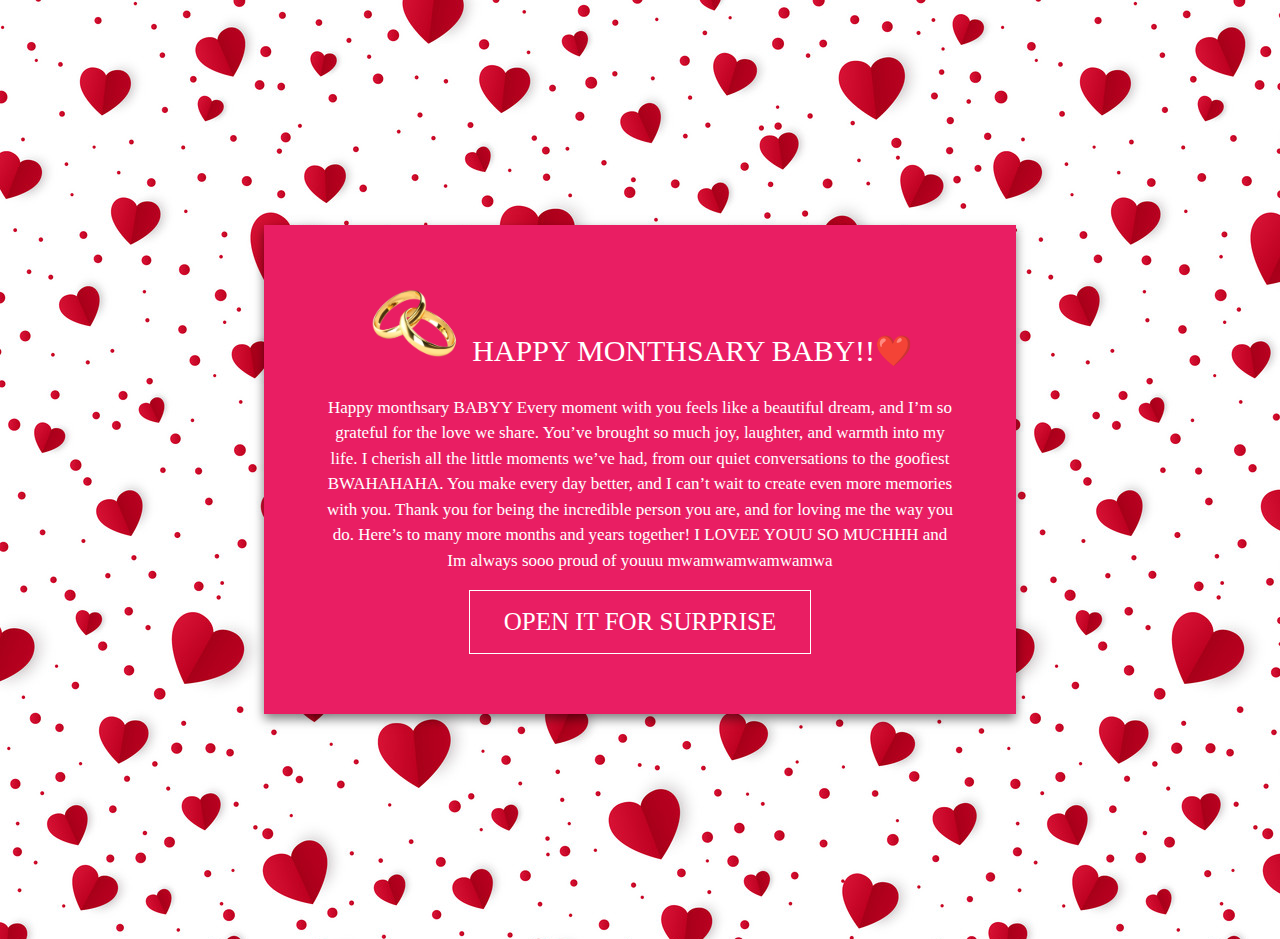
<file: index.html>
<!DOCTYPE html>
<html lang="en">
  <head>
    <meta charset="UTF-8" />
    <meta
      name="viewport"
      content="width=device-width, initial-scale=10.5, maximum-scale=5.0 minimum-scale=0.5"
    />
    <link rel="stylesheet" href="style.css" />

    <title>MONTHSARY</title>
  </head>
  <body>
    <div class="main">
      <div class="box">
        <div class="top-border"></div>
        <img src="images/rings.png" class="ring" />
        <h3 class="love">HAPPY MONTHSARY BABY!!<span class="love">❤️</span></h3>
        <p>
          Happy monthsary BABYY Every moment with you feels like a beautiful
          dream, and I’m so grateful for the love we share. You’ve brought so
          much joy, laughter, and warmth into my life. I cherish all the little
          moments we’ve had, from our quiet conversations to the goofiest
          BWAHAHAHA. You make every day better, and I can’t wait to create even
          more memories with you. Thank you for being the incredible person you
          are, and for loving me the way you do. Here’s to many more months and
          years together! I LOVEE YOUU SO MUCHHH and Im always sooo proud of
          youuu mwamwamwamwamwa
        </p>

        <a href="flower.html" class="hero-btn">OPEN IT FOR SURPRISE</a>
        <div class="bottom-boder"></div>
      </div>
    </div>
  </body>
</html>
</file>
<file: style.css>
body {
    font-family: "lora";
    font-size: 17px;
    line-height: 1.5;
    background-color: #fff;
    background-image: url(abstract-seamless-heart-pattern-background-paper-vector-23399901.jpg);
    background-attachment: scroll;
  }
  .box {
    background: #e91e63;
    padding: 60px 60px;
    color: #fff;
    width: 50%;
    text-align: center;
    margin: 25vh auto;
    position: relative;
    box-shadow: 0px 5px 10px rgba(0, 0, 0, 0.5);
  }
  .box h3 {
    font-size: 30px;
    font-weight: 400;
    text-transform: uppercase;
    margin: 5px;
  }

  .top-border:before {
    content: '';
    width: 71px;
    height: 71px;
    position: absolute;
   
    background-size: cover;
    top: 20px;
    left: 20px;
    transform: rotate(270deg);
  }
  .top-border:before {
    content: '';
    width: 71px;
    height: 71px;
    position: absolute;
    
    background-size: cover;
    top: 20px;
    left: 20px;
    transform: rotate(270deg);
  }
  .hero-btn{
    display: inline-block;
    text-decoration: none;
    color: white;
    border: 1px solid white;
    padding: 12px 34px;
    font-size: 25px;
    background: transparent;
    position: relative;
    cursor: pointer;
}
  .top-border:after {
    content: '';
    width: 71px;
    height: 71px;
    position: absolute;
    
    background-size: cover;
    top: 20px;
    right: 20px;
    transform: rotate(180eg);
  }
  .box img{
    width: 100px;
  }
  .love{
    animation: pulse 1s ease infinite;
    display: inline-block;
  }
  @keyframes pulse{
    0%{transform: scale(1);}
    50%{transform: scale(1.3);}
    100%{transform: scale();}
    
    }
</file>
